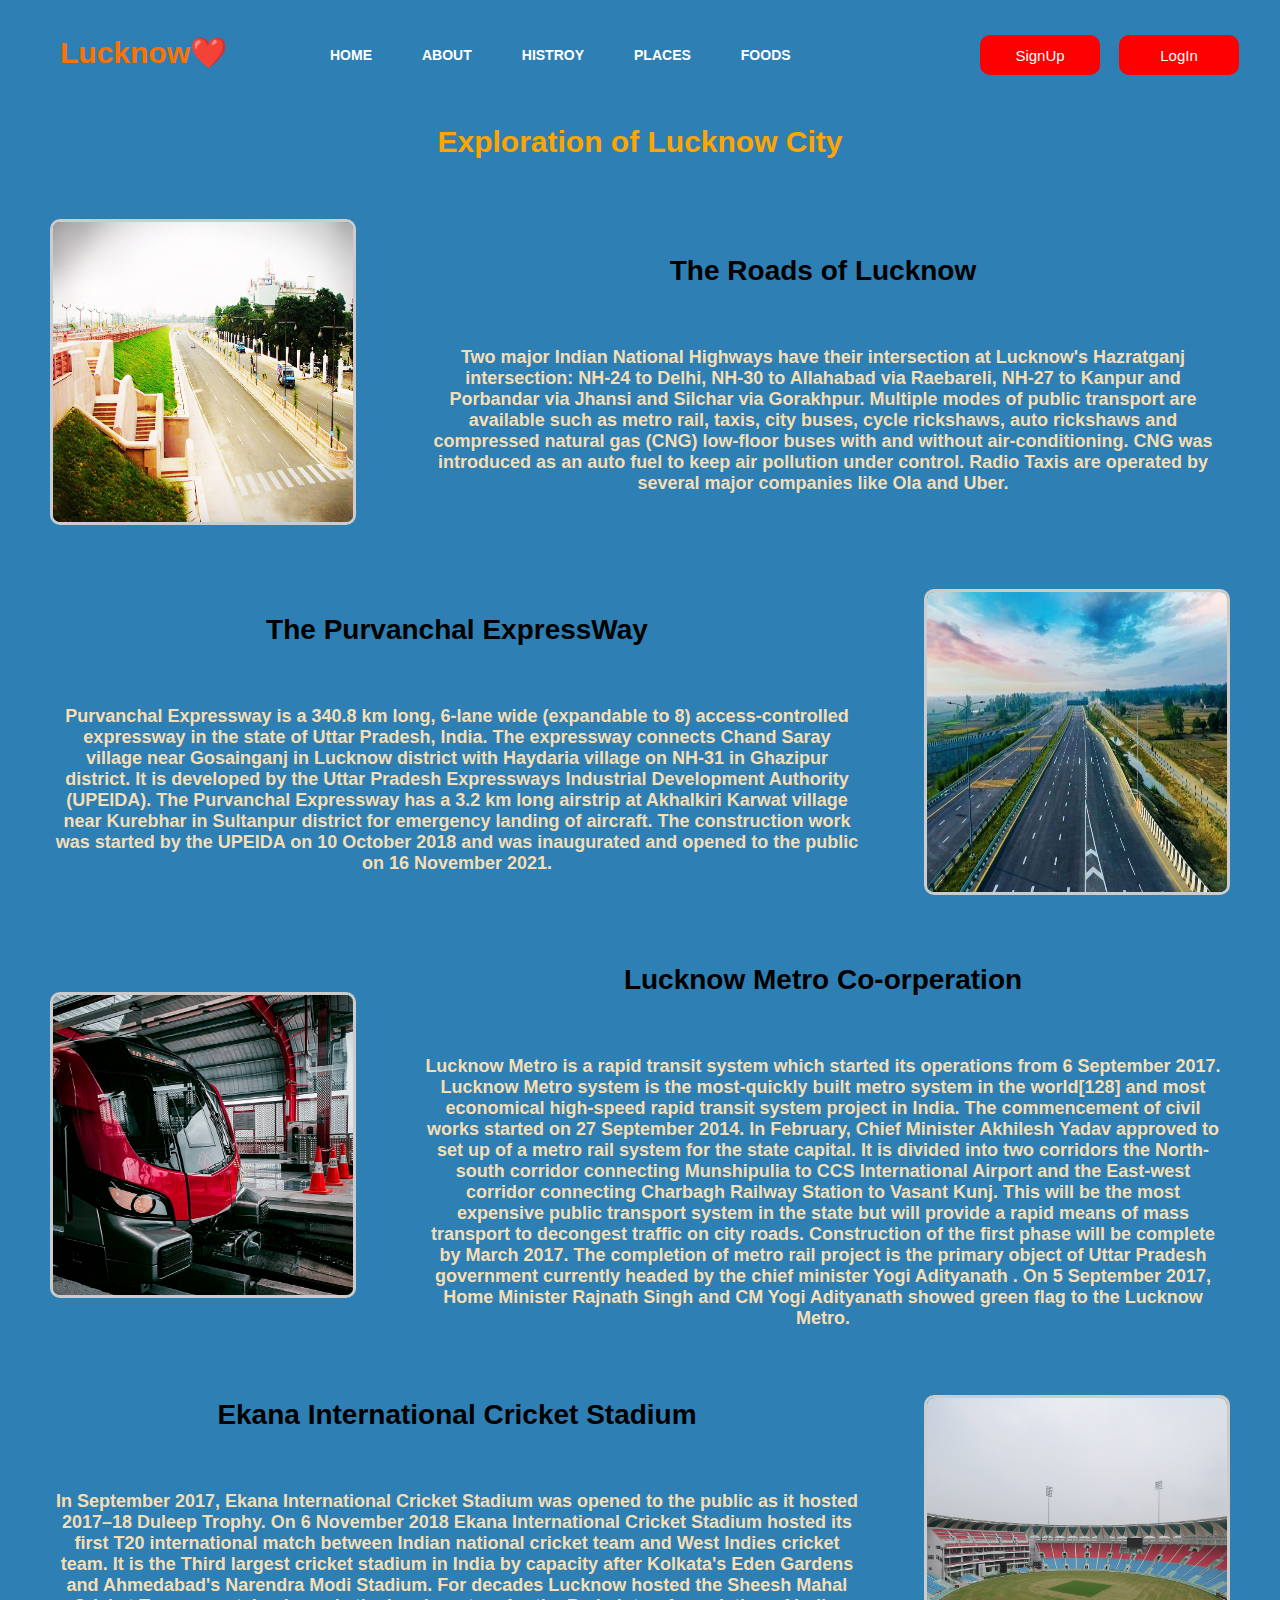
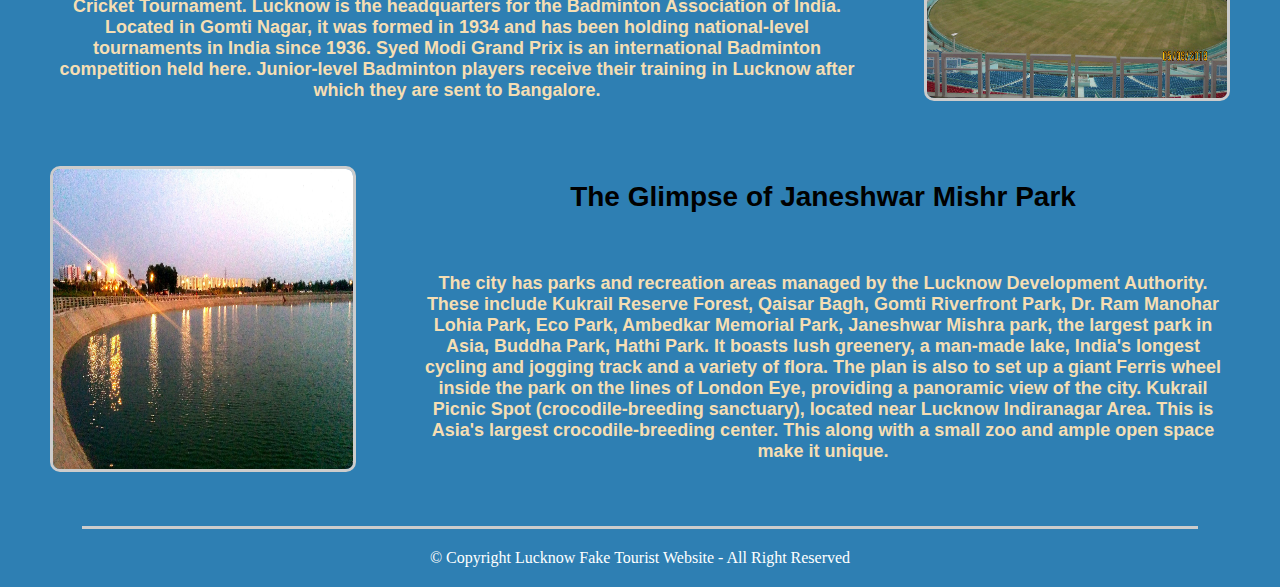
<file: pages/about.html>
<!DOCTYPE html>
<html lang="en">

<head>
    <meta charset="UTF-8">
    <meta http-equiv="X-UA-Compatible" content="IE=edge">
    <meta name="viewport" content="width=device-width, initial-scale=1.0">
    <link rel="stylesheet" href="/style/style.css">
    <title>Lucknow | About</title>
</head>

<body>

    <div class="body">
        <div class="main">
            <div class="navbar">
                <div class="icon">
                    <h2 class="logo">Lucknow❤️</h2>
                </div>

                <div class="menu">
                    <ul>
                        <li><a href="/pages/index.html">HOME</a></li>
                        <li><a href="/pages/about.html">ABOUT</a></li>
                        <li><a href="/pages/history.html">HISTROY</a></li>
                        <li><a href="/pages/places.html">PLACES</a></li>
                        <li><a href="/pages/foods.html">FOODS</a></li>
                    </ul>
                </div>

                <div class="buttons">
                    <button id="sign-up">SignUp</button>
                    <button id="log-in">LogIn</button>
                </div>

            </div>
            <center>
                <div>Exploration of Lucknow City</div>
            </center>
            <section>
                <div class="about-page">
                    <div>
                        <img id="about-page-image" src="/images/about_image1.jpg" alt="" width="300" height="300">
                    </div>

                    <div id="place-desc">
                        <div id="place-heading">
                            The Roads of Lucknow
                        </div>
                        Two major Indian National Highways have their intersection at Lucknow's Hazratganj intersection:
                        NH-24 to Delhi, NH-30 to Allahabad via Raebareli, NH-27 to Kanpur and Porbandar via Jhansi and
                        Silchar via Gorakhpur. Multiple modes of public transport are available such as metro rail,
                        taxis, city buses, cycle rickshaws, auto rickshaws and compressed natural gas (CNG) low-floor
                        buses with and without air-conditioning. CNG was introduced as an auto fuel to keep air
                        pollution under control. Radio Taxis are operated by several major companies like Ola and Uber.
                    </div>
                </div>
                <div class="about-page">
                    <div id="place-desc">
                        <div id="place-heading">
                            The Purvanchal ExpressWay
                        </div>
                        Purvanchal Expressway is a 340.8 km long, 6-lane wide (expandable to 8) access-controlled
                        expressway in the state of Uttar Pradesh, India. The expressway connects Chand Saray village
                        near Gosainganj in Lucknow district with Haydaria village on NH-31 in Ghazipur district. It is
                        developed by the Uttar Pradesh Expressways Industrial Development Authority (UPEIDA). The
                        Purvanchal Expressway has a 3.2 km long airstrip at Akhalkiri Karwat village near Kurebhar in
                        Sultanpur district for emergency landing of aircraft. The construction work was started by the
                        UPEIDA on 10 October 2018 and was inaugurated and opened to the public on 16 November 2021.
                    </div>
                    <div>
                        <img id="about-page-image" src="/images/about_image2.jpg" alt="" width="300" height="300">
                    </div>
                </div>
                <div class="about-page">
                    <div>
                        <img id="about-page-image" src="/images/about_image3.jpg" alt="" width="300" height="300">
                    </div>
                    <div id="place-desc">
                        <div id="place-heading">
                            Lucknow Metro Co-orperation

                        </div>
                        Lucknow Metro is a rapid transit system which started its operations from 6 September 2017.
                        Lucknow Metro system is the most-quickly built metro system in the world[128] and most
                        economical high-speed rapid transit system project in India. The commencement of civil
                        works started on 27 September 2014.

                        In February, Chief Minister Akhilesh Yadav approved to set up of a metro rail system for the
                        state capital. It is divided into two corridors the North-south corridor connecting Munshipulia
                        to CCS International Airport and the East-west corridor connecting Charbagh Railway Station to
                        Vasant Kunj. This will be the most expensive public transport system in the state but will
                        provide a rapid means of mass transport to decongest traffic on city roads. Construction of the
                        first phase will be complete by March 2017. The completion of metro rail project is the primary
                        object of Uttar Pradesh government currently headed by the chief minister Yogi Adityanath . On 5
                        September 2017, Home Minister Rajnath Singh and CM Yogi Adityanath showed green flag to the
                        Lucknow Metro.
                    </div>

                </div>
                <div class="about-page">
                    <div id="place-desc">
                        <div id="place-heading">
                            Ekana International Cricket Stadium
                        </div>
                        In September 2017, Ekana International Cricket Stadium was opened to the public as it hosted
                        2017–18 Duleep Trophy. On 6 November 2018 Ekana International Cricket Stadium hosted its first
                        T20 international match between Indian national cricket team and West Indies cricket team.

                        It is the Third largest cricket stadium in India by capacity after Kolkata's Eden Gardens and
                        Ahmedabad's Narendra Modi Stadium. For decades Lucknow hosted the Sheesh Mahal Cricket
                        Tournament.

                        Lucknow is the headquarters for the Badminton Association of India. Located in Gomti Nagar, it
                        was formed in 1934 and has been holding national-level tournaments in India since 1936. Syed
                        Modi Grand Prix is an international Badminton competition held here. Junior-level Badminton
                        players receive their training in Lucknow after which they are sent to Bangalore.
                    </div>
                    <div>
                        <img id="about-page-image" src="/images/about_image4.jpg" alt="" width="300" height="300">
                    </div>

                </div>
                <div class="about-page">
                    <div>
                        <img id="about-page-image" src="/images/about_image5.jpg" alt="" width="300" height="300">
                    </div>
                    <div id="place-desc">
                        <div id="place-heading">
                            The Glimpse of Janeshwar Mishr Park
                        </div>
                        The city has parks and recreation areas managed by the Lucknow Development Authority. These
                        include Kukrail Reserve Forest, Qaisar Bagh, Gomti Riverfront Park, Dr. Ram Manohar Lohia Park,
                        Eco Park, Ambedkar Memorial Park, Janeshwar Mishra park, the largest park in Asia, Buddha Park,
                        Hathi Park. It boasts lush greenery, a man-made lake, India's longest cycling and jogging track
                        and a variety of flora. The plan is also to set up a giant Ferris wheel inside the park on the
                        lines of London Eye, providing a panoramic view of the city. Kukrail Picnic Spot
                        (crocodile-breeding sanctuary), located near Lucknow Indiranagar Area. This is Asia's largest
                        crocodile-breeding center. This along with a small zoo and ample open space make it unique.
                    </div>
                </div>
            </section>
            <hr>
            <footer class="footer">
                <p>© Copyright Lucknow Fake Tourist Website - All Right Reserved</p>
            </footer>
</body>

</html>
</file>
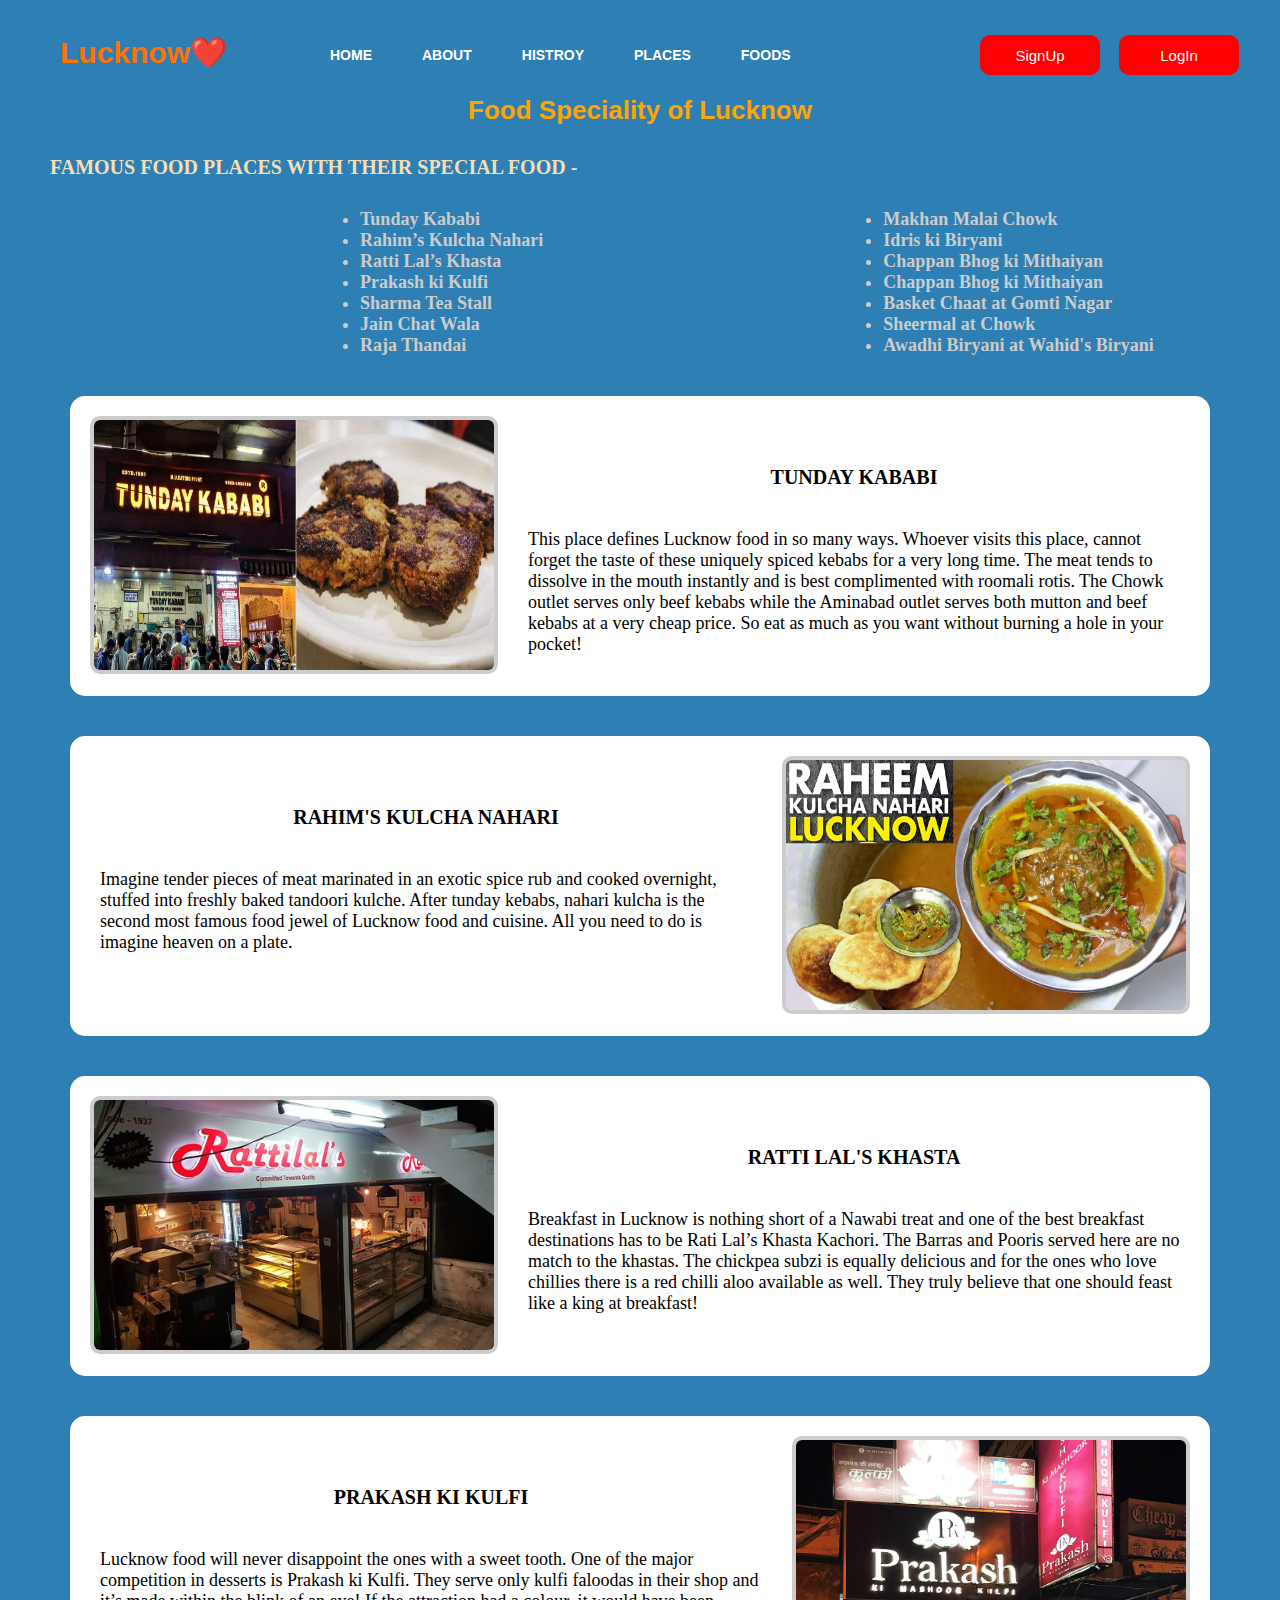
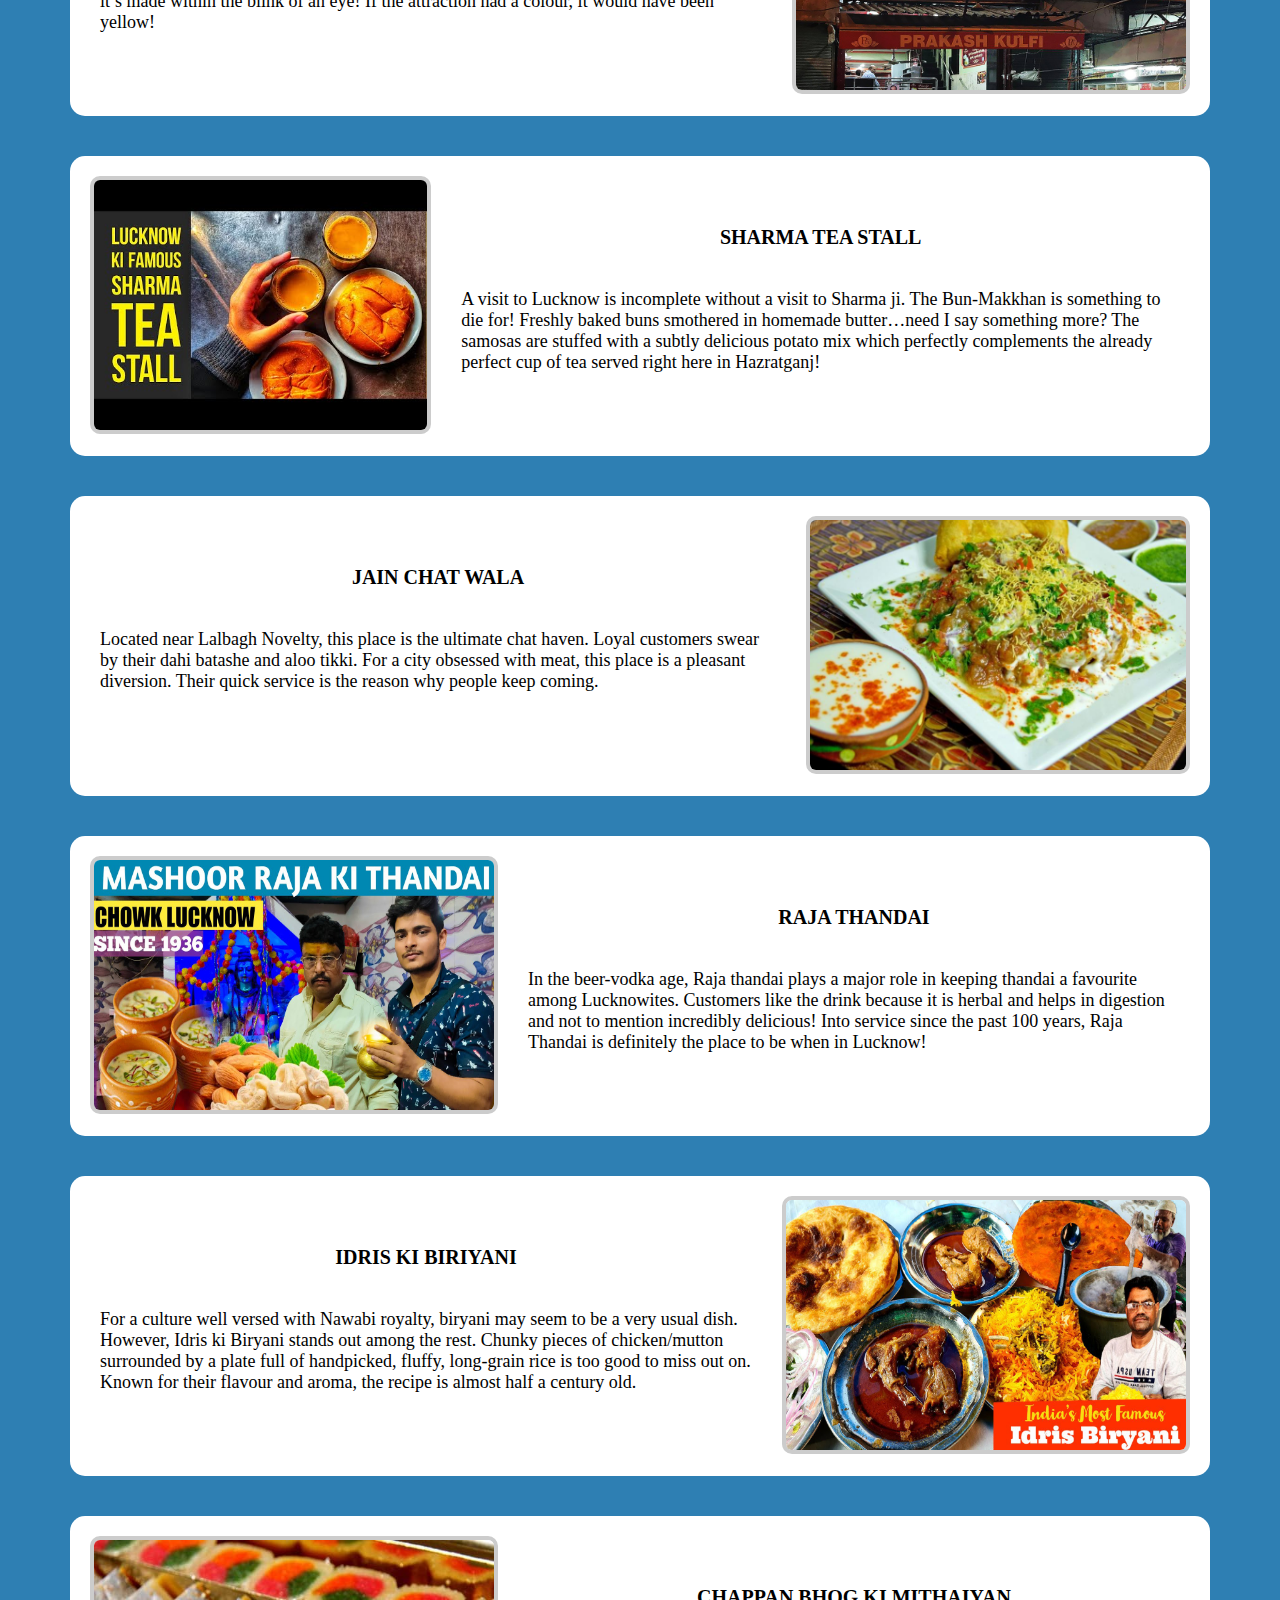
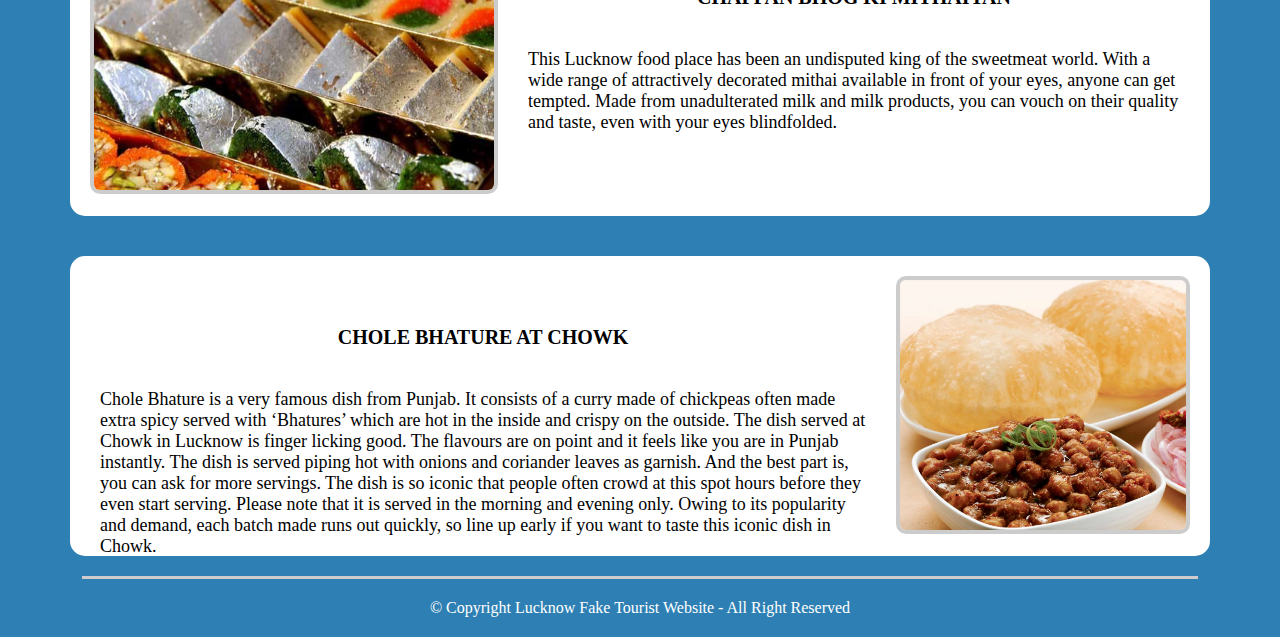
<file: pages/foods.html>
<!DOCTYPE html>
<html lang="en">

<head>
    <meta charset="UTF-8">
    <meta http-equiv="X-UA-Compatible" content="IE=edge">
    <meta name="viewport" content="width=device-width, initial-scale=1.0">
    <link rel="stylesheet" href="/style/style.css">
    <title>Lucknow | Contact</title>
</head>

<body>

    <div class="body">
        <div class="main-contact">
            <div class="navbar">
                <div class="icon">
                    <h2 class="logo">Lucknow❤️</h2>
                </div>
                <div class="menu">
                    <ul>
                        <li><a href="/pages/index.html">HOME</a></li>
                        <li><a href="/pages/about.html">ABOUT</a></li>
                        <li><a href="/pages/history.html">HISTROY</a></li>
                        <li><a href="/pages/places.html">PLACES</a></li>
                        <li><a href="/pages/foods.html">FOODS</a></li>
                    </ul>
                </div>

                <div class="buttons">
                    <button id="sign-up">SignUp</button>
                    <button id="log-in">LogIn</button>
                </div>
            </div>
            <section>
                <div>
                    <p id="famous-foods">Food Speciality of Lucknow</p>
                </div>

                <div id="food-heading">
                    FAMOUS FOOD PLACES WITH THEIR SPECIAL FOOD -
                </div>

                <div class="food-list-container">
                    <div>
                        <ol id="food-list1" style="list-style-type:disc;">
                            <li> Tunday Kababi </li>
                            <li>Rahim’s Kulcha Nahari</li>
                            <li> Ratti Lal’s Khasta</li>
                            <li>Prakash ki Kulfi</li>
                            <li> Sharma Tea Stall</li>
                            <li>Jain Chat Wala </li>
                            <li>Raja Thandai </li>
                        </ol>
                    </div>
                    <div>
                        <ol id="food-list2" style="list-style-type:disc;">
                            <li> Makhan Malai Chowk</li>
                            <li>Idris ki Biryani</li>
                            <li>Chappan Bhog ki Mithaiyan</li>
                            <li> Chappan Bhog ki Mithaiyan</li>
                            <li> Basket Chaat at Gomti Nagar </li>
                            <li>Sheermal at Chowk </li>
                            <li>Awadhi Biryani at Wahid's Biryani </li>
                        </ol>
                    </div>
                </div>
                <div class="particular-food-place">
                    <div id="inside-particular">
                        <img id="images" src="/images/foodImages/food_image1.jpg" alt="" width="400" height="250">
                        <div id="food-description">
                            <div id="food-plcae-name">
                                <center>TUNDAY KABABI</center>
                            </div>
                            This place defines Lucknow food in so many ways. Whoever visits this place, cannot forget
                            the taste of these uniquely spiced kebabs for a very long time. The meat tends to dissolve
                            in the mouth instantly and is best complimented with roomali rotis. The Chowk outlet serves
                            only beef kebabs while the Aminabad outlet serves both mutton and beef kebabs at a very
                            cheap price. So eat as much as you want without burning a hole in your pocket!
                        </div>
                    </div>
                </div>
                <div class="particular-food-place">
                    <div id="inside-particular">
                        <div id="food-description">
                            <div id="food-plcae-name">
                                <center>RAHIM'S KULCHA NAHARI</center>
                            </div>
                            Imagine tender pieces of meat marinated in an exotic spice rub and cooked overnight, stuffed
                            into freshly baked tandoori kulche. After tunday kebabs, nahari kulcha is the second most
                            famous food jewel of Lucknow food and cuisine. All you need to do is imagine heaven on a
                            plate.
                        </div>
                        <img id="images" src="/images/foodImages/food_image2.jpg" alt="" width="400" height="250">
                    </div>
                </div>
                <div class="particular-food-place">
                    <div id="inside-particular">
                        <img id="images" src="/images/foodImages/food_image3.jpg" alt="" width="400" height="250">

                        <div id="food-description">
                            <div id="food-plcae-name">
                                <center>RATTI LAL'S KHASTA</center>
                            </div>
                            Breakfast in Lucknow is nothing short of a Nawabi treat and one of the best breakfast
                            destinations has to be Rati Lal’s Khasta Kachori. The Barras and Pooris served here are no
                            match to the khastas. The chickpea subzi is equally delicious and for the ones who love
                            chillies there is a red chilli aloo available as well. They truly believe that one should
                            feast like a king at breakfast!
                        </div>
                    </div>
                </div>
                <div class="particular-food-place">
                    <div id="inside-particular">
                        <div id="food-description">
                            <div id="food-plcae-name">
                                <center>PRAKASH KI KULFI</center>
                            </div>
                            Lucknow food will never disappoint the ones with a sweet tooth. One of the major competition
                            in desserts is Prakash ki Kulfi. They serve only kulfi faloodas in their shop and it’s made
                            within the blink of an eye! If the attraction had a colour, it would have been yellow!
                        </div>
                        <img id="images" src="/images/foodImages/food_image4.jpg" alt="" width="400" height="250">
                    </div>
                </div>
                <div class="particular-food-place">
                    <div id="inside-particular">
                        <img id="images" src="/images/foodImages/food_image5.jpg" alt="" width="400" height="250">

                        <div id="food-description">
                            <div id="food-plcae-name">
                                <center>SHARMA TEA STALL</center>
                            </div>
                            A visit to Lucknow is incomplete without a visit to Sharma ji. The Bun-Makkhan is something
                            to die for! Freshly baked buns smothered in homemade butter…need I say something more? The
                            samosas are stuffed with a subtly delicious potato mix which perfectly complements the
                            already perfect cup of tea served right here in Hazratganj!
                        </div>
                    </div>
                </div>
                <div class="particular-food-place">
                    <div id="inside-particular">
                        <div id="food-description">
                            <div id="food-plcae-name">
                                <center>JAIN CHAT WALA</center>
                            </div>
                            Located near Lalbagh Novelty, this place is the ultimate chat haven. Loyal customers swear
                            by their dahi batashe and aloo tikki. For a city obsessed with meat, this place is a
                            pleasant diversion. Their quick service is the reason why people keep coming.
                        </div>
                        <img id="images" src="/images/foodImages/food_image6.jpg" alt="" width="400" height="250">
                    </div>
                </div>
                <div class="particular-food-place">
                    <div id="inside-particular">
                        <img id="images" src="/images/foodImages/food_image7.jpg" alt="" width="400" height="250">

                        <div id="food-description">
                            <div id="food-plcae-name">
                                <center>RAJA THANDAI</center>
                            </div>
                            In the beer-vodka age, Raja thandai plays a major role in keeping thandai a favourite among
                            Lucknowites. Customers like the drink because it is herbal and helps in digestion and not to
                            mention incredibly delicious! Into service since the past 100 years, Raja Thandai is
                            definitely the place to be when in Lucknow!
                        </div>
                    </div>
                </div>
                <div class="particular-food-place">
                    <div id="inside-particular">
                        <div id="food-description">
                            <div id="food-plcae-name">
                                <center>IDRIS KI BIRIYANI</center>
                            </div>
                            For a culture well versed with Nawabi royalty, biryani may seem to be a very usual dish.
                            However, Idris ki Biryani stands out among the rest. Chunky pieces of chicken/mutton
                            surrounded by a plate full of handpicked, fluffy, long-grain rice is too good to miss out
                            on. Known for their flavour and aroma, the recipe is almost half a century old.
                        </div>
                        <img id="images" src="/images/foodImages/food_image8.jpg" alt="" width="400" height="250">
                    </div>
                </div>
                <div class="particular-food-place">
                    <div id="inside-particular">
                        <img id="images" src="/images/foodImages/food_image9.jpg" alt="" width="400" height="250">

                        <div id="food-description">
                            <div id="food-plcae-name">
                                <center>CHAPPAN BHOG KI MITHAIYAN</center>
                            </div>
                            This Lucknow food place has been an undisputed king of the sweetmeat world. With a wide
                            range of attractively decorated mithai available in front of your eyes, anyone can get
                            tempted. Made from unadulterated milk and milk products, you can vouch on their quality and
                            taste, even with your eyes blindfolded.
                        </div>
                    </div>
                </div>
                <div class="particular-food-place">
                    <div id="inside-particular">
                        <div id="food-description">
                            <div id="food-plcae-name">
                                <center>CHOLE BHATURE AT CHOWK</center>
                            </div>
                            Chole Bhature is a very famous dish from Punjab. It consists of a curry made of chickpeas
                            often made extra spicy served with ‘Bhatures’ which are hot in the inside and crispy on the
                            outside. The dish served at Chowk in Lucknow is finger licking good. The flavours are on
                            point and it feels like you are in Punjab instantly. The dish is served piping hot with
                            onions and coriander leaves as garnish. And the best part is, you can ask for more servings.
                            The dish is so iconic that people often crowd at this spot hours before they even start
                            serving. Please note that it is served in the morning and evening only. Owing to its
                            popularity and demand, each batch made runs out quickly, so line up early if you want to
                            taste this iconic dish in Chowk.
                        </div>
                        <img id="images" src="/images/foodImages/food_image10.jpg" alt="" width="400" height="250">
                    </div>
                </div>
            </section>
            <hr>
            <footer class="footer">
                <p>© Copyright Lucknow Fake Tourist Website - All Right Reserved</p>
            </footer>
</body>

</html>
</file>
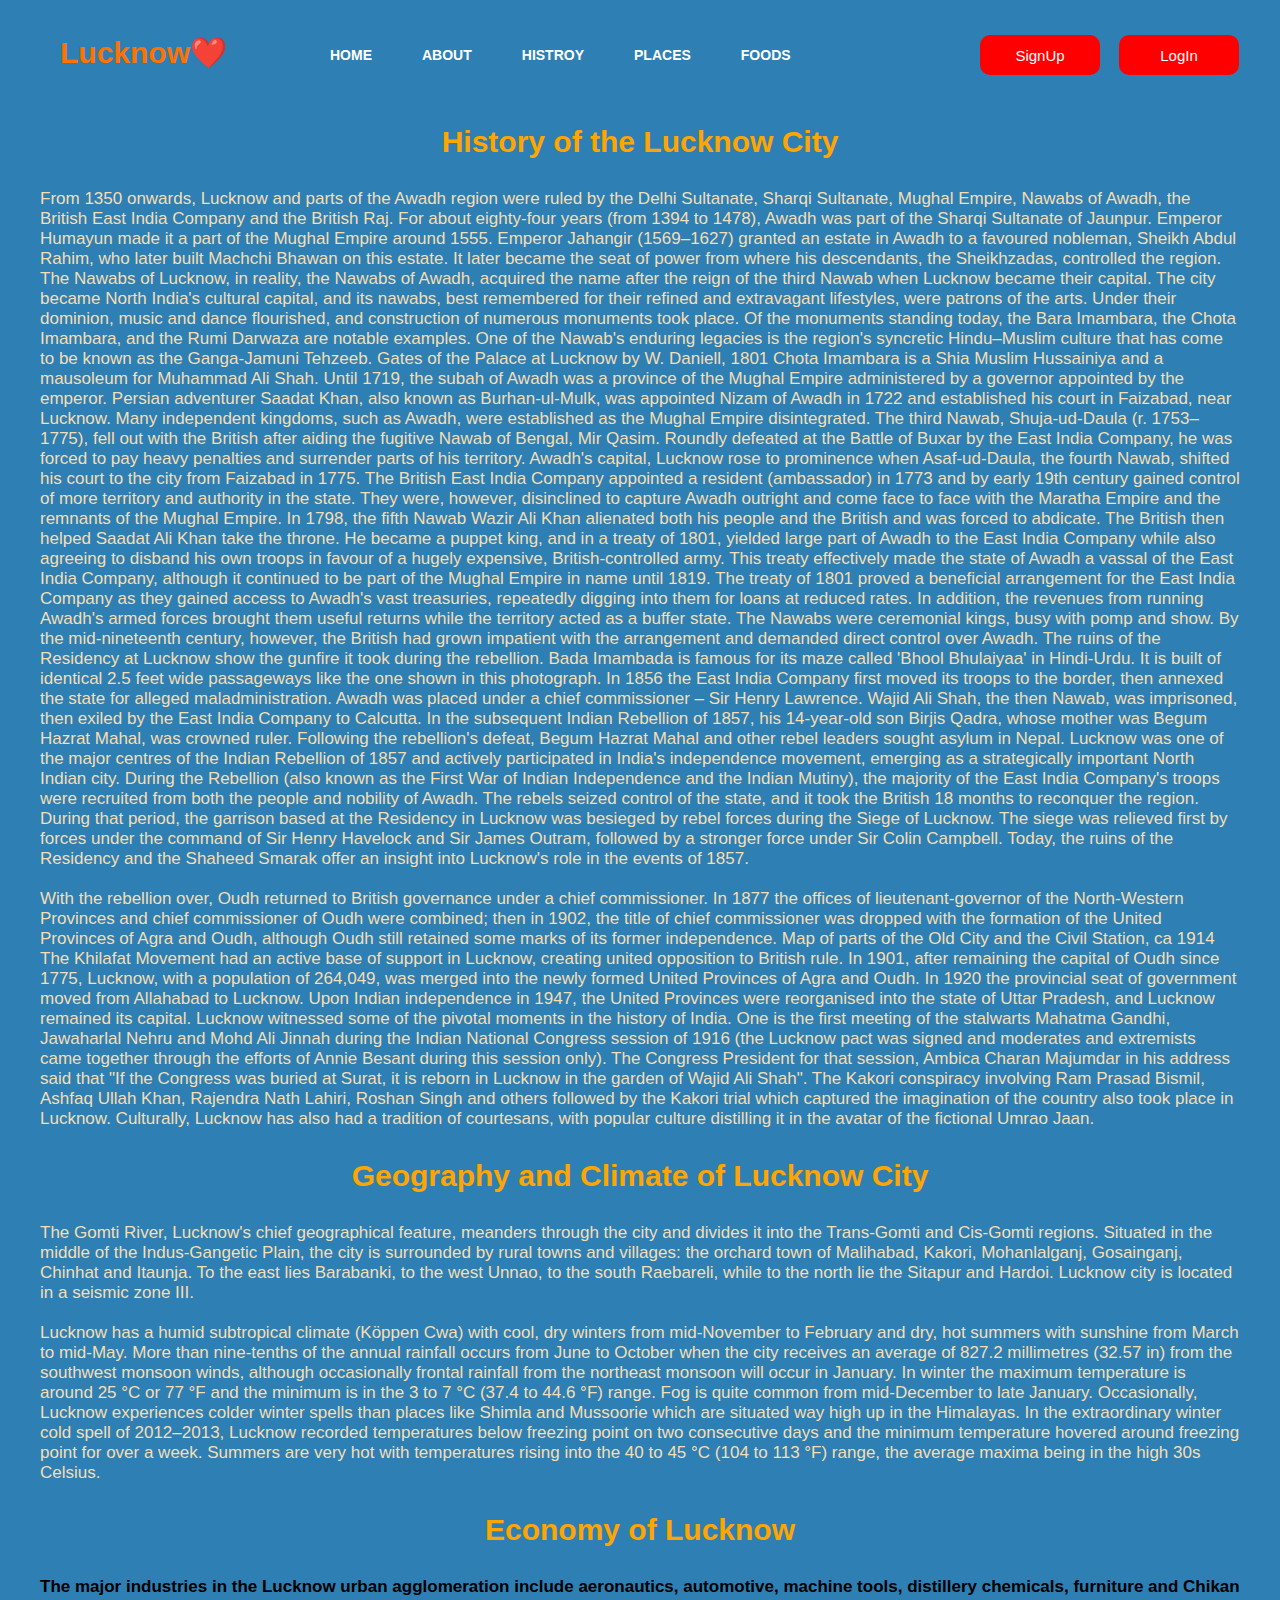
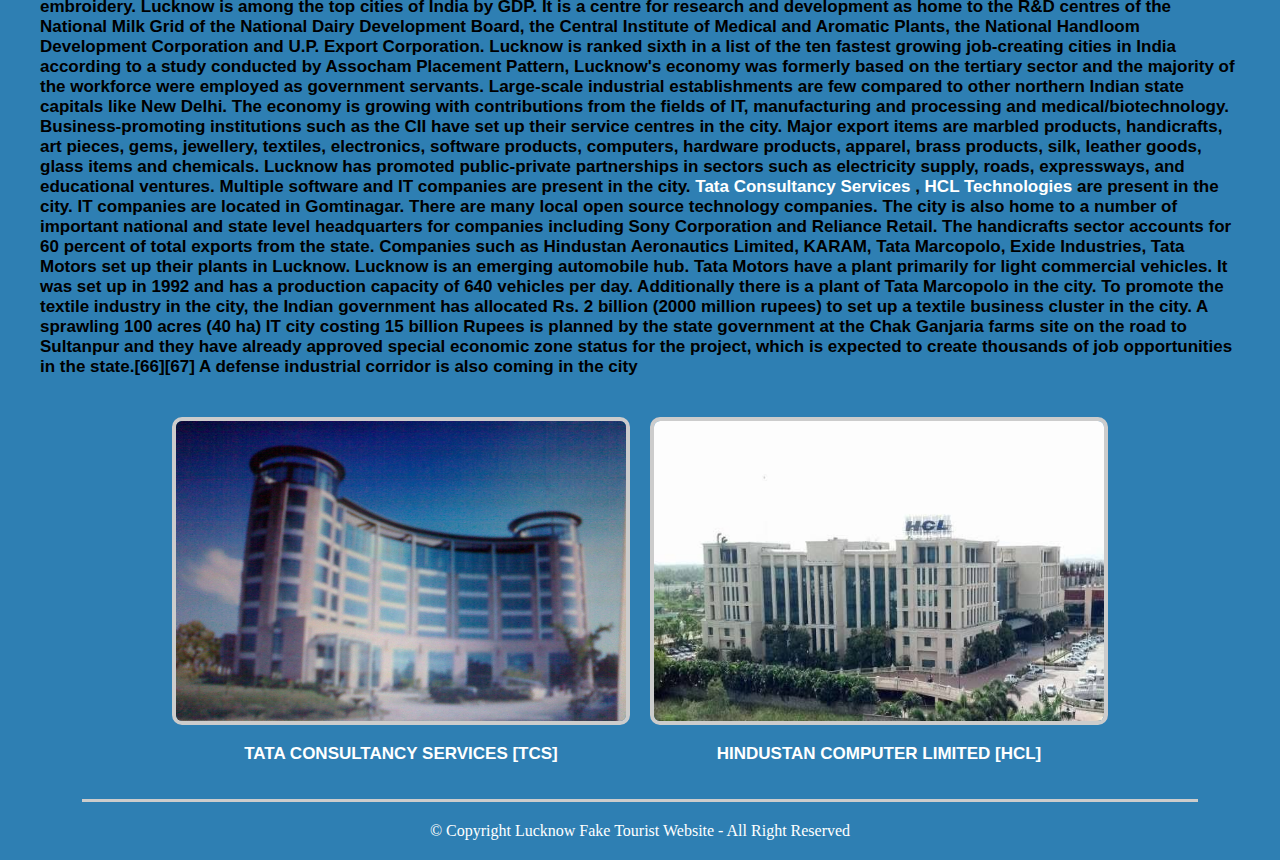
<file: pages/history.html>
<!DOCTYPE html>
<html lang="en">

<head>
    <meta charset="UTF-8">
    <meta http-equiv="X-UA-Compatible" content="IE=edge">
    <meta name="viewport" content="width=device-width, initial-scale=1.0">
    <link rel="stylesheet" href="/style/style.css">
    <title>Lucknow | History</title>
</head>

<body>

    <div class="body">
        <div class="main">
            <div class="navbar">
                <div class="icon">
                    <h2 class="logo">Lucknow❤️</h2>
                </div>

                <div class="menu">
                    <ul>
                        <li><a href="/pages/index.html">HOME</a></li>
                        <li><a href="/pages/about.html">ABOUT</a></li>
                        <li><a href="/pages/history.html">HISTROY</a></li>
                        <li><a href="/pages/places.html">PLACES</a></li>
                        <li><a href="/pages/foods.html">FOODS</a></li>
                    </ul>
                </div>

                <div class="buttons">
                    <button id="sign-up">SignUp</button>
                    <button id="log-in">LogIn</button>
                </div>
            </div>
            <section>
                <center>
                    <div>History of the Lucknow City</div>
                </center>
                <div class="history-page-content">
                    From 1350 onwards, Lucknow and parts of the Awadh region were ruled by the Delhi Sultanate, Sharqi
                    Sultanate, Mughal Empire, Nawabs of Awadh, the British East India Company and the British Raj.

                    For about eighty-four years (from 1394 to 1478), Awadh was part of the Sharqi Sultanate of Jaunpur.
                    Emperor Humayun made it a part of the Mughal Empire around 1555. Emperor Jahangir (1569–1627)
                    granted an estate in Awadh to a favoured nobleman, Sheikh Abdul Rahim, who later built Machchi
                    Bhawan on this estate. It later became the seat of power from where his descendants, the
                    Sheikhzadas, controlled the region.

                    The Nawabs of Lucknow, in reality, the Nawabs of Awadh, acquired the name after the reign of the
                    third Nawab when Lucknow became their capital. The city became North India's cultural capital, and
                    its nawabs, best remembered for their refined and extravagant lifestyles, were patrons of the arts.
                    Under their dominion, music and dance flourished, and construction of numerous monuments took
                    place. Of the monuments standing today, the Bara Imambara, the Chota Imambara, and the Rumi
                    Darwaza are notable examples. One of the Nawab's enduring legacies is the region's syncretic
                    Hindu–Muslim culture that has come to be known as the Ganga-Jamuni Tehzeeb.


                    Gates of the Palace at Lucknow by W. Daniell, 1801

                    Chota Imambara is a Shia Muslim Hussainiya and a mausoleum for Muhammad Ali Shah.
                    Until 1719, the subah of Awadh was a province of the Mughal Empire administered by a governor
                    appointed by the emperor. Persian adventurer Saadat Khan, also known as Burhan-ul-Mulk, was
                    appointed Nizam of Awadh in 1722 and established his court in Faizabad, near Lucknow.

                    Many independent kingdoms, such as Awadh, were established as the Mughal Empire disintegrated. The
                    third Nawab, Shuja-ud-Daula (r. 1753–1775), fell out with the British after aiding the fugitive
                    Nawab of Bengal, Mir Qasim. Roundly defeated at the Battle of Buxar by the East India Company, he
                    was forced to pay heavy penalties and surrender parts of his territory. Awadh's capital, Lucknow
                    rose to prominence when Asaf-ud-Daula, the fourth Nawab, shifted his court to the city from Faizabad
                    in 1775. The British East India Company appointed a resident (ambassador) in 1773 and by early
                    19th century gained control of more territory and authority in the state. They were, however,
                    disinclined to capture Awadh outright and come face to face with the Maratha Empire and the remnants
                    of the Mughal Empire. In 1798, the fifth Nawab Wazir Ali Khan alienated both his people and the
                    British and was forced to abdicate. The British then helped Saadat Ali Khan take the throne. He
                    became a puppet king, and in a treaty of 1801, yielded large part of Awadh to the East India Company
                    while also agreeing to disband his own troops in favour of a hugely expensive, British-controlled
                    army. This treaty effectively made the state of Awadh a vassal of the East India Company, although
                    it continued to be part of the Mughal Empire in name until 1819. The treaty of 1801 proved a
                    beneficial arrangement for the East India Company as they gained access to Awadh's vast treasuries,
                    repeatedly digging into them for loans at reduced rates. In addition, the revenues from running
                    Awadh's armed forces brought them useful returns while the territory acted as a buffer state. The
                    Nawabs were ceremonial kings, busy with pomp and show. By the mid-nineteenth century, however, the
                    British had grown impatient with the arrangement and demanded direct control over Awadh.


                    The ruins of the Residency at Lucknow show the gunfire it took during the rebellion.

                    Bada Imambada is famous for its maze called 'Bhool Bhulaiyaa' in Hindi-Urdu. It is built of
                    identical 2.5 feet wide passageways like the one shown in this photograph.
                    In 1856 the East India Company first moved its troops to the border, then annexed the state for
                    alleged maladministration. Awadh was placed under a chief commissioner – Sir Henry Lawrence. Wajid
                    Ali Shah, the then Nawab, was imprisoned, then exiled by the East India Company to Calcutta. In
                    the subsequent Indian Rebellion of 1857, his 14-year-old son Birjis Qadra, whose mother was Begum
                    Hazrat Mahal, was crowned ruler. Following the rebellion's defeat, Begum Hazrat Mahal and other
                    rebel leaders sought asylum in Nepal.

                    Lucknow was one of the major centres of the Indian Rebellion of 1857 and actively participated in
                    India's independence movement, emerging as a strategically important North Indian city. During the
                    Rebellion (also known as the First War of Indian Independence and the Indian Mutiny), the majority
                    of the East India Company's troops were recruited from both the people and nobility of Awadh. The
                    rebels seized control of the state, and it took the British 18 months to reconquer the region.
                    During that period, the garrison based at the Residency in Lucknow was besieged by rebel forces
                    during the Siege of Lucknow. The siege was relieved first by forces under the command of Sir Henry
                    Havelock and Sir James Outram, followed by a stronger force under Sir Colin Campbell. Today, the
                    ruins of the Residency and the Shaheed Smarak offer an insight into Lucknow's role in the events of
                    1857.
                </div>
                <div class="history-page-content">
                    With the rebellion over, Oudh returned to British governance under a chief commissioner. In 1877 the
                    offices of lieutenant-governor of the North-Western Provinces and chief commissioner of Oudh were
                    combined; then in 1902, the title of chief commissioner was dropped with the formation of the United
                    Provinces of Agra and Oudh, although Oudh still retained some marks of its former independence.


                    Map of parts of the Old City and the Civil Station, ca 1914
                    The Khilafat Movement had an active base of support in Lucknow, creating united opposition to
                    British rule. In 1901, after remaining the capital of Oudh since 1775, Lucknow, with a population of
                    264,049, was merged into the newly formed United Provinces of Agra and Oudh. In 1920 the
                    provincial seat of government moved from Allahabad to Lucknow. Upon Indian independence in 1947, the
                    United Provinces were reorganised into the state of Uttar Pradesh, and Lucknow remained its
                    capital.

                    Lucknow witnessed some of the pivotal moments in the history of India. One is the first meeting of
                    the stalwarts Mahatma Gandhi, Jawaharlal Nehru and Mohd Ali Jinnah during the Indian National
                    Congress session of 1916 (the Lucknow pact was signed and moderates and extremists came together
                    through the efforts of Annie Besant during this session only). The Congress President for that
                    session, Ambica Charan Majumdar in his address said that "If the Congress was buried at Surat, it is
                    reborn in Lucknow in the garden of Wajid Ali Shah".

                    The Kakori conspiracy involving Ram Prasad Bismil, Ashfaq Ullah Khan, Rajendra Nath Lahiri, Roshan
                    Singh and others followed by the Kakori trial which captured the imagination of the country also
                    took place in Lucknow.

                    Culturally, Lucknow has also had a tradition of courtesans, with popular culture distilling it
                    in the avatar of the fictional Umrao Jaan.
                </div>
                <center>
                    <div>
                        Geography and Climate of Lucknow City
                    </div>
                </center>
                <div class="history-page-content">
                    The Gomti River, Lucknow's chief geographical feature, meanders through the city and divides it into
                    the Trans-Gomti and Cis-Gomti regions. Situated in the middle of the Indus-Gangetic Plain, the city
                    is surrounded by rural towns and villages: the orchard town of Malihabad, Kakori, Mohanlalganj,
                    Gosainganj, Chinhat and Itaunja. To the east lies Barabanki, to the west Unnao, to the south
                    Raebareli, while to the north lie the Sitapur and Hardoi. Lucknow city is located in a seismic zone
                    III.
                </div>
                <div class="history-page-content">
                    Lucknow has a humid subtropical climate (Köppen Cwa) with cool, dry winters from mid-November to
                    February and dry, hot summers with sunshine from March to mid-May. More than nine-tenths of the
                    annual rainfall occurs from June to October when the city receives an average of 827.2 millimetres
                    (32.57 in) from the southwest monsoon winds, although occasionally frontal rainfall from the
                    northeast monsoon will occur in January. In winter the maximum temperature is around 25 °C or 77 °F
                    and the minimum is in the 3 to 7 °C (37.4 to 44.6 °F) range. Fog is quite common from
                    mid-December to late January. Occasionally, Lucknow experiences colder winter spells than places
                    like Shimla and Mussoorie which are situated way high up in the Himalayas. In the extraordinary
                    winter cold spell of 2012–2013, Lucknow recorded temperatures below freezing point on two
                    consecutive days and the minimum temperature hovered around freezing point for over a week. Summers
                    are very hot with temperatures rising into the 40 to 45 °C (104 to 113 °F) range, the average maxima
                    being in the high 30s Celsius.
                </div>
                <center>
                    <div>
                        Economy of Lucknow
                    </div>
                </center>
                <div class="history-page-content-economy">
                    The major industries in the Lucknow urban agglomeration include aeronautics, automotive, machine
                    tools, distillery chemicals, furniture and Chikan embroidery. Lucknow is among the top cities of
                    India by GDP. It is a centre for research and development as home to the R&D centres of the
                    National Milk Grid of the National Dairy Development Board, the Central Institute of Medical and
                    Aromatic Plants, the National Handloom Development Corporation and U.P. Export Corporation.
                    Lucknow is ranked sixth in a list of the ten fastest growing job-creating cities in India according
                    to a study conducted by Assocham Placement Pattern, Lucknow's economy was formerly based on the
                    tertiary sector and the majority of the workforce were employed as government servants. Large-scale
                    industrial establishments are few compared to other northern Indian state capitals like New Delhi.
                    The economy is growing with contributions from the fields of IT, manufacturing and processing and
                    medical/biotechnology. Business-promoting institutions such as the CII have set up their service
                    centres in the city. Major export items are marbled products, handicrafts, art pieces, gems,
                    jewellery, textiles, electronics, software products, computers, hardware products, apparel, brass
                    products, silk, leather goods, glass items and chemicals. Lucknow has promoted public-private
                    partnerships in sectors such as electricity supply, roads, expressways, and educational
                    ventures.

                    Multiple software and IT companies are present in the city. <b> Tata Consultancy Services </b>, <b>
                        HCL
                        Technologies </b> are present in the city. IT companies are located in Gomtinagar. There are
                    many
                    local open source technology companies. The city is also home to a number of important national
                    and state level headquarters for companies including Sony Corporation and Reliance Retail. The
                    handicrafts sector accounts for 60 percent of total exports from the state.

                    Companies such as Hindustan Aeronautics Limited, KARAM, Tata Marcopolo, Exide Industries, Tata
                    Motors set up their plants in Lucknow. Lucknow is an emerging automobile hub. Tata Motors have a
                    plant primarily for light commercial vehicles. It was set up in 1992 and has a production capacity
                    of 640 vehicles per day. Additionally there is a plant of Tata Marcopolo in the city.

                    To promote the textile industry in the city, the Indian government has allocated Rs. 2 billion (2000
                    million rupees) to set up a textile business cluster in the city. A sprawling 100 acres (40 ha)
                    IT city costing 15 billion Rupees is planned by the state government at the Chak Ganjaria farms site
                    on the road to Sultanpur and they have already approved special economic zone status for the
                    project, which is expected to create thousands of job opportunities in the state.[66][67] A defense
                    industrial corridor is also coming in the city
                </div>
                <div class="economy-companies">
                    <div>
                        <img id="images" src="/images/history_page_image1.jpg" alt="" width="450" height="300">
                        <center>
                            <p>TATA CONSULTANCY SERVICES [TCS]</p>
                        </center>
                    </div>
                    <div>
                        <img id="images" src="/images/history_page_image2.jpg" alt="" width="450" height="300">
                        <center>
                            <p> HINDUSTAN COMPUTER LIMITED [HCL]</p>
                        </center>
                    </div>

                </div>

            </section>
            <hr>
            <footer class="footer">
                <p>© Copyright Lucknow Fake Tourist Website - All Right Reserved</p>
            </footer>
</body>

</html>
</file>
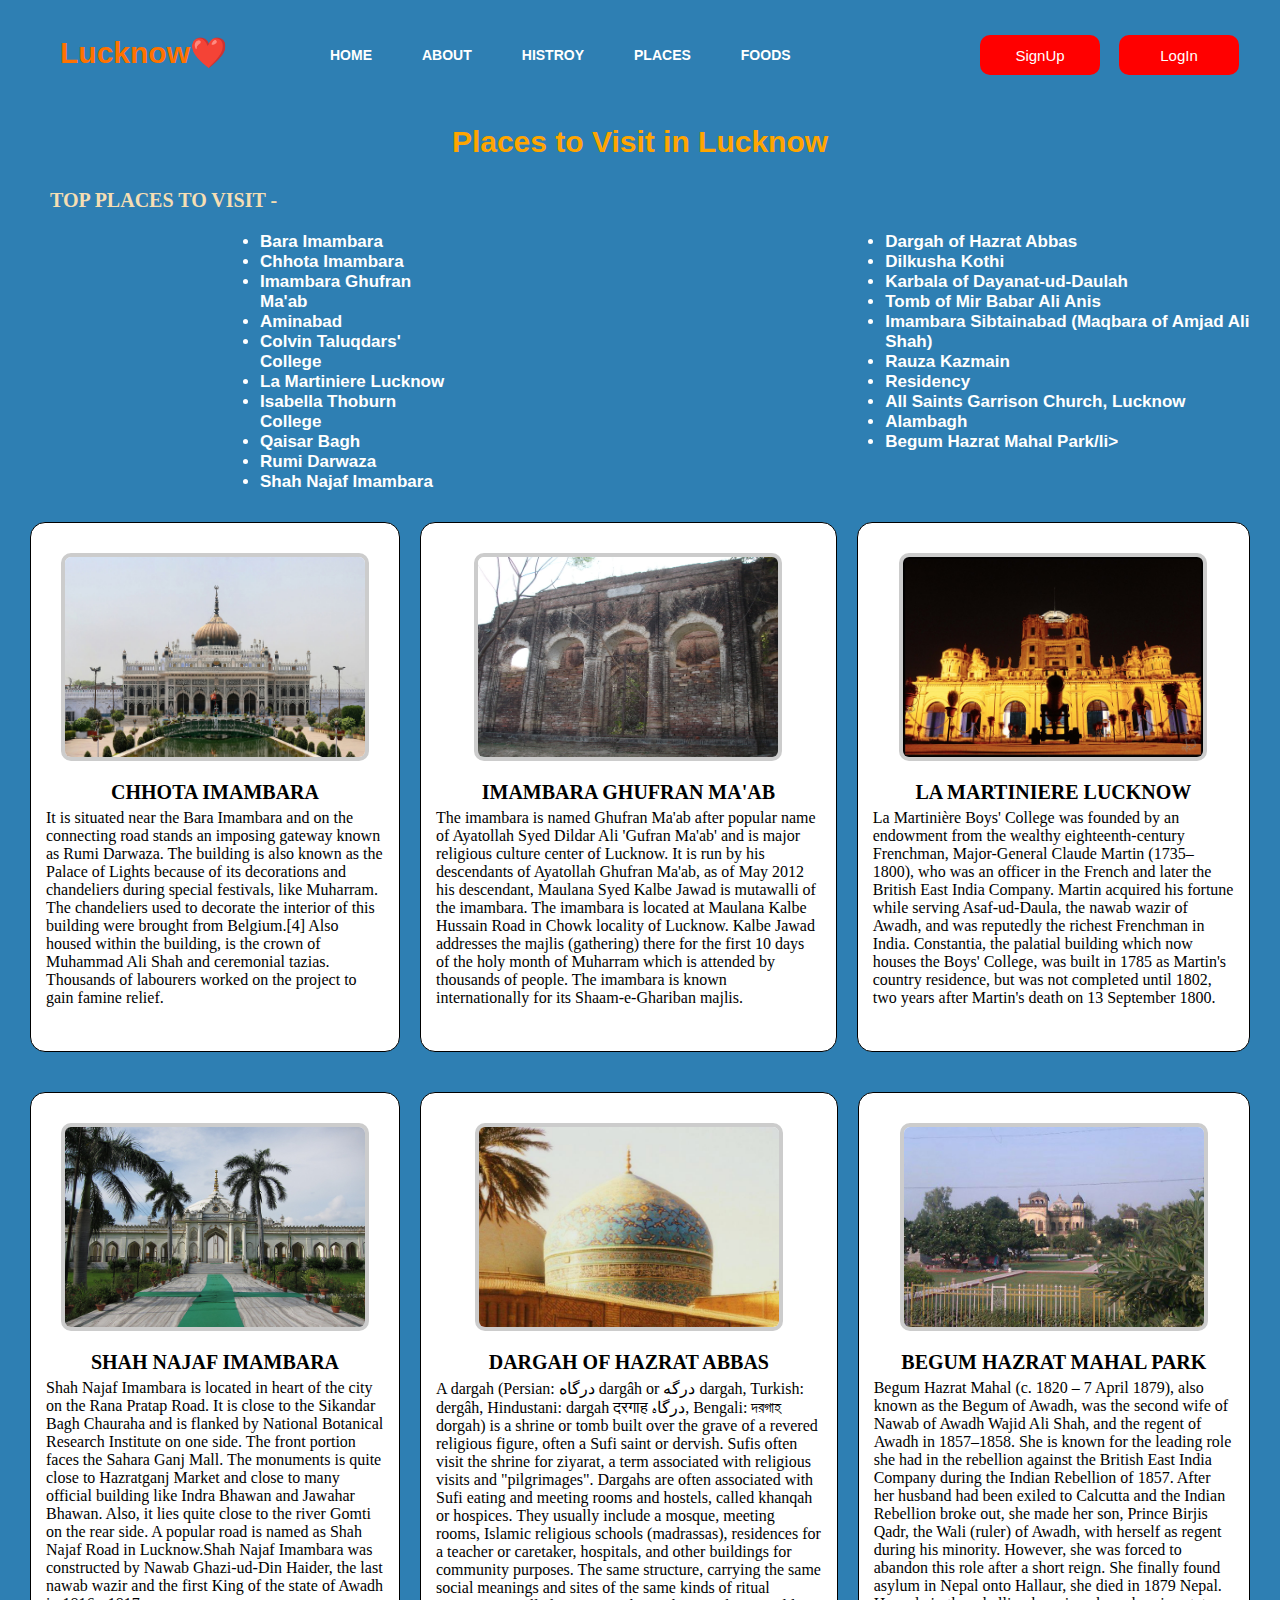
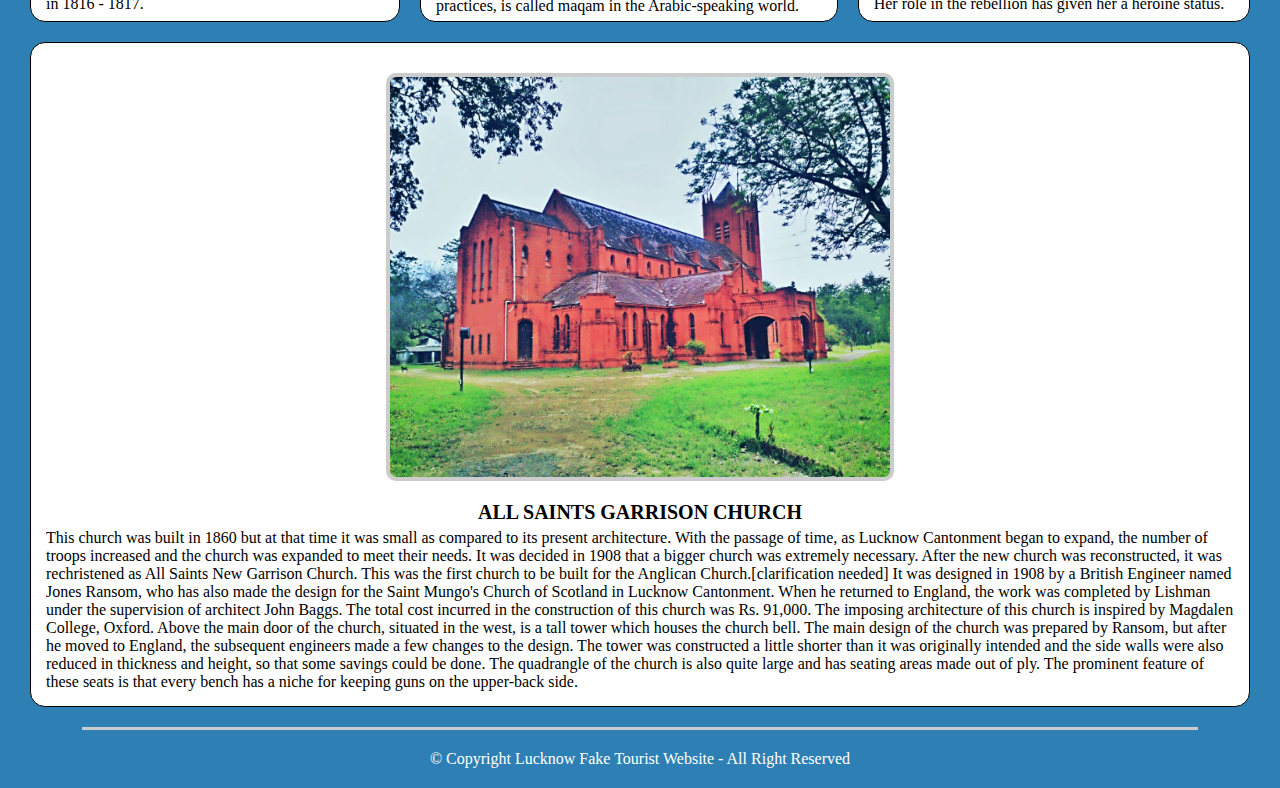
<file: pages/places.html>
<!DOCTYPE html>
<html lang="en">

<head>
    <meta charset="UTF-8">
    <meta http-equiv="X-UA-Compatible" content="IE=edge">
    <meta name="viewport" content="width=device-width, initial-scale=1.0">
    <link rel="stylesheet" href="/style/style.css">
    <title>Lucknow | Places</title>
</head>

<body>

    <div class="body">
        <div class="main">
            <div class="navbar">
                <div class="icon">
                    <h2 class="logo">Lucknow❤️</h2>
                </div>

                <div class="menu">
                    <ul>
                        <li><a href="/pages/index.html">HOME</a></li>
                        <li><a href="/pages/about.html">ABOUT</a></li>
                        <li><a href="/pages/history.html">HISTROY</a></li>
                        <li><a href="/pages/places.html">PLACES</a></li>
                        <li><a href="/pages/foods.html">FOODS</a></li>
                    </ul>
                </div>

                <div class="buttons">
                    <button id="sign-up">SignUp</button>
                    <button id="log-in">LogIn</button>
                </div>
            </div>

            <section>
                <center>
                    <div>Places to Visit in Lucknow</div>
                </center>
                <div id="places-heading">
                    TOP PLACES TO VISIT -
                </div>

                <div class="places-list-container">
                    <div>
                        <ol id="places-list1" style="list-style-type:disc;">
                            <li>Bara Imambara </li>
                            <li> Chhota Imambara</li>
                            <li> Imambara Ghufran Ma'ab</li>
                            <li> Aminabad</li>
                            <li> Colvin Taluqdars' College</li>
                            <li> La Martiniere Lucknow </li>
                            <li> Isabella Thoburn College </li>
                            <li> Qaisar Bagh </li>
                            <li> Rumi Darwaza</li>
                            <li>Shah Najaf Imambara</li>
                        </ol>
                    </div>
                    <div>
                        <ol id="places-list2" style="list-style-type:disc;">
                            <li>Dargah of Hazrat Abbas </li>
                            <li>Dilkusha Kothi</li>
                            <li> Karbala of Dayanat-ud-Daulah</li>
                            <li> Tomb of Mir Babar Ali Anis</li>
                            <li> Imambara Sibtainabad (Maqbara of Amjad Ali Shah)</li>
                            <li> Rauza Kazmain </li>
                            <li>Residency </li>
                            <li>All Saints Garrison Church, Lucknow</li>
                            <li> Alambagh</li>
                            <li>Begum Hazrat Mahal Park/li>
                        </ol>
                    </div>
                </div>
                <div class="places-container">
                    <div id="place-description">
                        <center><img id="images" src="/images/place_image1.jpg" alt="" width="300" height="200">
                        </center>
                        <div>
                            <center> CHHOTA IMAMBARA</center>
                        </div>
                        <div>
                            It is situated near the Bara Imambara and on the connecting road stands an imposing gateway
                            known as Rumi Darwaza. The building is also known as the Palace of Lights because of its
                            decorations and chandeliers during special festivals, like Muharram.
                            The chandeliers used to decorate the interior of this building were brought from Belgium.[4]
                            Also housed within the building, is the crown of Muhammad Ali Shah and ceremonial tazias.
                            Thousands of labourers worked on the project to gain famine relief.
                        </div>
                    </div>
                    <div id="place-description">
                        <center>
                            <img id="images" src="/images/place_image2.jpg" alt="" width="300" height="200">
                        </center>
                        <div>
                            <center> IMAMBARA GHUFRAN MA'AB</center>
                        </div>
                        <div>
                            The imambara is named Ghufran Ma'ab after popular name of Ayatollah Syed Dildar Ali 'Gufran
                            Ma'ab' and is major religious culture center of Lucknow. It is run by his descendants of
                            Ayatollah Ghufran Ma'ab, as of May 2012 his descendant, Maulana Syed Kalbe Jawad is
                            mutawalli of the imambara. The imambara is located at Maulana Kalbe Hussain Road in Chowk
                            locality of Lucknow.

                            Kalbe Jawad addresses the majlis (gathering) there for the first 10 days of the holy month
                            of Muharram which is attended by thousands of people. The imambara is known internationally
                            for its Shaam-e-Ghariban majlis.
                        </div>
                    </div>
                    <div id="place-description">
                        <center><img id="images" src="/images/place_image3.jpg" alt="" width="300" height="200">
                        </center>
                        <div>
                            <center> LA MARTINIERE LUCKNOW</center>
                        </div>
                        <div>
                            La Martinière Boys' College was founded by an endowment from the wealthy eighteenth-century
                            Frenchman, Major-General Claude Martin (1735–1800), who was an officer in the French and
                            later the British East India Company. Martin acquired his fortune while serving
                            Asaf-ud-Daula, the nawab wazir of Awadh, and was reputedly the richest Frenchman in India.
                            Constantia, the palatial building which now houses the Boys' College, was built in 1785 as
                            Martin's country residence, but was not completed until 1802, two years after Martin's death
                            on 13 September 1800.
                        </div>
                    </div>
                </div>
                <div class="places-container">
                    <div id="place-description">
                        <center><img id="images" src="/images/place_image4.jpg" alt="" width="300" height="200">
                        </center>
                        <div>
                            <center>SHAH NAJAF IMAMBARA</center>
                        </div>
                        <div>
                            Shah Najaf Imambara is located in heart of the city on the Rana Pratap Road. It is close to
                            the Sikandar Bagh Chauraha and is flanked by National Botanical Research Institute on one
                            side. The front portion faces the Sahara Ganj Mall. The monuments is quite close to
                            Hazratganj Market and close to many official building like Indra Bhawan and Jawahar Bhawan.
                            Also, it lies quite close to the river Gomti on the rear side. A popular road is named as
                            Shah Najaf Road in Lucknow.Shah Najaf Imambara was constructed by Nawab Ghazi-ud-Din Haider,
                            the last nawab wazir and the first King of the state of Awadh in 1816 - 1817.
                        </div>
                    </div>
                    <div id="place-description">
                        <center>
                            <img id="images" src="/images/place_image5.jpg" alt="" width="300" height="200">
                        </center>
                        <div>
                            <center>DARGAH OF HAZRAT ABBAS</center>
                        </div>
                        <div>
                            A dargah (Persian: درگاه dargâh or درگه dargah, Turkish: dergâh, Hindustani: dargah दरगाह
                            درگاہ, Bengali: দরগাহ dorgah) is a shrine or tomb built over the grave of a revered
                            religious figure, often a Sufi saint or dervish. Sufis often visit the shrine for ziyarat, a
                            term associated with religious visits and "pilgrimages". Dargahs are often associated with
                            Sufi eating and meeting rooms and hostels, called khanqah or hospices. They usually include
                            a mosque, meeting rooms, Islamic religious schools (madrassas), residences for a teacher or
                            caretaker, hospitals, and other buildings for community purposes.
                            The same structure, carrying the same social meanings and sites of the same kinds of ritual
                            practices, is called maqam in the Arabic-speaking world.
                        </div>
                    </div>
                    <div id="place-description">
                        <center><img id="images" src="/images/place_image6.jpg" alt="" width="300" height="200">
                        </center>
                        <div>
                            <center>BEGUM HAZRAT MAHAL PARK</center>
                        </div>
                        <div>
                            Begum Hazrat Mahal (c. 1820 – 7 April 1879), also known as the Begum of Awadh, was the
                            second wife of Nawab of Awadh Wajid Ali Shah, and the regent of Awadh in 1857–1858. She is
                            known for the leading role she had in the rebellion against the British East India Company
                            during the Indian Rebellion of 1857.
                            After her husband had been exiled to Calcutta and the Indian Rebellion broke out, she made
                            her son, Prince Birjis Qadr, the Wali (ruler) of Awadh, with herself as regent during his
                            minority. However, she was forced to abandon this role after a short reign. She finally
                            found asylum in Nepal onto Hallaur, she died in 1879 Nepal. Her role in the rebellion has
                            given her a heroine status.
                        </div>
                    </div>
                </div>
            </section>
            <section>
                <div id="place-description">
                    <center><img id="images" src="/images/place_image7.jpg" alt="" width="500" height="400">
                    </center>
                    <div>
                        <center>ALL SAINTS GARRISON CHURCH</center>
                    </div>
                    <div>
                        This church was built in 1860 but at that time it was small as compared to its present
                        architecture. With the passage of time, as Lucknow Cantonment began to expand, the number of
                        troops increased and the church was expanded to meet their needs. It was decided in 1908 that a
                        bigger church was extremely necessary. After the new church was reconstructed, it was
                        rechristened as All Saints New Garrison Church.

                        This was the first church to be built for the Anglican Church.[clarification needed] It was
                        designed in 1908 by a British Engineer named Jones Ransom, who has also made the design for the
                        Saint Mungo's Church of Scotland in Lucknow Cantonment. When he returned to England, the work
                        was completed by Lishman under the supervision of architect John Baggs.
                        The total cost incurred in the construction of this church was Rs. 91,000. The imposing
                        architecture of this church is inspired by Magdalen College, Oxford. Above the main door of the
                        church, situated in the west, is a tall tower which houses the church bell.

                        The main design of the church was prepared by Ransom, but after he moved to England, the
                        subsequent engineers made a few changes to the design. The tower was constructed a little
                        shorter than it was originally intended and the side walls were also reduced in thickness and
                        height, so that some savings could be done. The quadrangle of the church is also quite large and
                        has seating areas made out of ply. The prominent feature of these seats is that every bench has
                        a niche for keeping guns on the upper-back side.
                    </div>
                </div>
            </section>
            <hr>
            <footer class="footer">
                <p>© Copyright Lucknow Fake Tourist Website - All Right Reserved</p>
            </footer>
</body>

</html>
</file>
<file: style/style.css>
* {
    margin: 0px;

}

.main-index {
    width: 100%;
    background-position: center;
    background-size: cover;
    height: 80vh;
}

.main-contact {
    width: 100%;
    background-position: center;
    background-size: cover;
}

.navbar {
    width: 1200px;
    height: 75px;
    margin: auto;
}

.icon {
    width: 200px;
    float: left;
    height: 70px;
}

.logo {
    color: #ff7200;
    font-size: 30px;
    font-family: Arial;
    padding-left: 20px;
    float: left;
    padding-top: 10px;
    margin-top: 5px
}

.menu {
    width: 400px;
    float: left;
    height: 70px;
}

ul {
    float: left;
    display: flex;
    justify-content: center;
    align-items: center;
}

ul li {
    list-style: none;
    margin-left: 50px;
    margin-top: 27px;
    font-size: 14px;
}

ul li a {
    text-decoration: none;
    color: #fff;
    font-family: Arial;
    font-weight: bold;
    transition: 0.4s ease-in-out;
}

ul li a:hover {
    color: #ff7200;
}

ul li a:active {
    color: #ff7200;
}

.buttons {
    float: left;
    margin-left: 300px;
}

body {
    margin: 0px;
}

.body {
    padding: 20px;
    background-image: url('/images/background.png');
}

.intro {
    display: flex;
    height: 600px;
}

#intro-image {
    margin-left: 80px;
}

.intro-container {
    margin-left: 200px;
    height: 500px;
    width: 500px;
    align-content: center;
    justify-items: center;
}

.heading {
    margin-top: 100px;
    font-size: 50px;
    font-weight: 700;
    text-align: center;
    font-family: Arial, Helvetica, sans-serif;
}

.desc {
    margin-top: 25px;
    margin-left: 30px;
    margin-right: 30px;
    font-size: 17px;
    font-weight: 600;
    color: white;
    font-family: Arial, Helvetica, sans-serif;
}

.discover {
    margin: 30px;
    height: 40px;
    width: 120px;
    color: white;
    font-size: 16px;
    background-color: blue;
    border-radius: 10px;
    border: none;
    cursor: pointer;
}

#sign-up {
    margin-left: 40px;
    margin-top: 15px;
    height: 40px;
    width: 120px;
    color: white;
    font-size: 15px;
    background-color: red;
    border-radius: 10px;
    border: none;
    cursor: pointer;
}

#log-in {
    margin-left: 15px;
    margin-top: 15px;
    height: 40px;
    width: 120px;
    color: white;
    font-size: 15px;
    background-color: red;
    border-radius: 10px;
    border: none;
    cursor: pointer;
}

#about-heading {
    margin-top: 90px;
    font-family: Arial, Helvetica, sans-serif;
    font-size: 35px;
    font-weight: 700;
    text-align: center;
}

#history-heading {
    margin-top: 50px;
    font-family: Arial, Helvetica, sans-serif;
    font-size: 35px;
    font-weight: 700;
    text-align: center;
}


.about-1 {
    margin-top: 30px;
    font-size: 16px;
    color: rgb(0, 64, 255);
    font-weight: 500;
    font-family: Arial, Helvetica, sans-serif;
    font-style: initial;
}

.about-section {
    display: flex;
    padding: 20px;
    margin: 15px;
}

#about-image {
    margin-left: 50px;
}

#about-content {
    padding: 10px;
    color: white;
    font-size: 16px;
    font-weight: 600;
    font-family: Arial, Helvetica, sans-serif;
    word-spacing: normal;
}

#images {
    margin: 10px;
    border-radius: 10px;
    border: 4px #ccc solid;
}

#image-content {
    padding: 10px;
    font-size: 15px;
    font-weight: 600;
    font-family: Arial, Helvetica, sans-serif;
    color: black;
}

.history-content {
    display: flex;
    margin-top: 20px;
    padding: 15px;
}

.placeName {
    font-size: 20px;
    font-weight: 700;
    font-family: Georgia, 'Times New Roman', Times, serif;
    color: white;
}

hr {
    width: 90%;
    margin: 20px auto;
    border: 0;
    border-bottom: 3px solid #ccc;
}

.footer {
    margin-top: 20px;
    color: white;
    text-align: center;
}

/* about page */

center div {
    margin-top: 30px;
    margin-bottom: 30px;
    font-size: 30px;
    color: orange;
    font-weight: 700;
    font-family: Arial, Helvetica, sans-serif;

}

.about-page {
    display: flex;
    align-items: center;
    text-align: center;
}

#about-page-image {
    margin: 30px;
    border-radius: 10px;
    border: 3px solid #ccc;
}

#place-heading {
    font-size: 28px;
    margin-bottom: 60px;
    color: black;

}

#place-desc {
    margin: 15px;
    padding: 20px;
    font-size: 18px;
    font-family: Arial, Helvetica, sans-serif;
    font-weight: 600;
    color: wheat;
}

/* history-page */

.history-page-content {
    margin: 20px;
    color: wheat;
    font-size: 17px;
    font-weight: 500;
    font-family: sans-serif;
}

.history-page-content-economy {
    margin: 20px;
    color: black;
    font-size: 17px;
    font-weight: 600;
    font-family: sans-serif;
}

b {
    color: white;
}

.economy-companies {
    display: flex;
    padding: 10px;
    align-items: center;
    justify-content: center;
}

center p {
    font-size: 17px;
    font-weight: 600;
    color: white;
    font-family: Arial, Helvetica, sans-serif;
}

/* places-page */

#places-heading {
    margin-left: 30px;
    font-size: 20px;
    font-weight: 800;
    font-family: 'Times New Roman', Times, serif;
    color: wheat;
}

.places-list-container {
    display: inline-flex;
}

#places-list1 {
    margin-top: 20px;
    margin-left: 200px;
    font-size: 17px;
    color: white;
    font-weight: 600;
    font-family: Arial, Helvetica, sans-serif;
}

#places-list2 {
    margin-top: 20px;
    margin-left: 400px;
    font-size: 17px;
    color: white;
    font-weight: 600;
    font-family: Arial, Helvetica, sans-serif;
}

.places-container {
    display: flex;
    margin-top: 20px;
    height: 550px;
    justify-content: center;
}

#place-description {
    background-color: white;
    padding: 15px;
    margin: 10px;
    border: 1px solid black;
    border-radius: 15px;
}

div center {
    margin: 5px;
    color: black;
    font-size: 20px;
    font-weight: 700;
    font-family: Georgia, 'Times New Roman', Times, serif;
}

#famous-foods {
    font-size: 26px;
    font-family: Arial, Helvetica, sans-serif;
    font-weight: 700;
    color: orange;
    text-align: center;
}

#food-heading {
    margin-top: 30px;
    margin-left: 30px;
    font-size: 20px;
    font-weight: 800;
    font-family: 'Times New Roman', Times, serif;
    color: wheat;
}

.food-list-container {
    display: inline-flex;
}


#food-list1 {
    margin-top: 30px;
    margin-left: 300px;
    font-size: 18px;
    color: #ccc;
    font-weight: 600;
    font-family: Cambria, Cochin, Georgia, Times, 'Times New Roman', serif;
}

#food-list2 {
    margin-top: 30px;
    margin-left: 300px;
    font-size: 18px;
    color: #ccc;
    font-weight: 600;
    font-family: Cambria, Cochin, Georgia, Times, 'Times New Roman', serif;
}

.particular-food-place {
    margin-top: 40px;
    margin-left: 50px;
    margin-right: 50px;
    margin-bottom: 20px;
    height: 300px;
    border-radius: 15px;
    background-color: white;
}

#inside-particular {
    display: flex;
    padding: 10px;
}

#food-plcae-name {
    margin-top: 40px;
    margin-bottom: 40px;
    font-family: Cambria, Cochin, Georgia, Times, 'Times New Roman', serif;
}

#food-description {
    margin: 20px;
    font-size: 18px;
    font-weight: 500;
    font-family: Cambria, Cochin, Georgia, Times, 'Times New Roman', serif;
}
</file>
